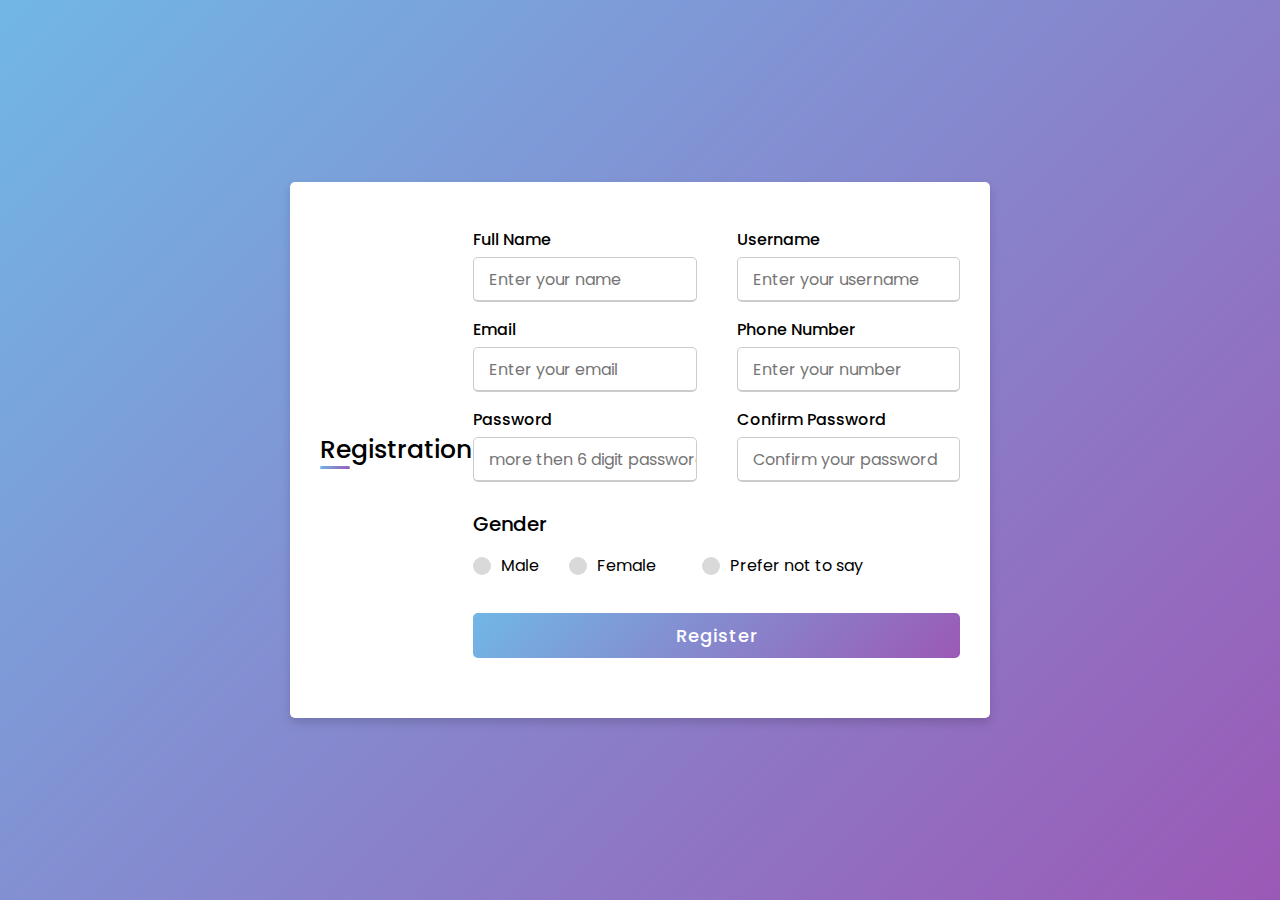
<file: tourism/amar bankura/book.html>
<!DOCTYPE html>
<!-- Created By CodingLab - www.codinglabweb.com -->
<html lang="en" dir="ltr">
  <head>
    <meta charset="UTF-8">
    <!---<title> Responsive Registration Form | CodingLab </title>--->
    <link rel="stylesheet" href="CSS/book.css">
     <meta name="viewport" content="width=device-width, initial-scale=1.0">

     <script>
    function valid(){
      var name=document.frm.n.value;
      var password=document.frm.pass.value;
      var rent=document.frm.rep.value;
      if(password==""||password.length<6){
        alert("Please enter valid password ");
        return false;
      }
      if(rent==""){
        alert("Renter the password");
        return false;
      }
      if(!(password===rent)){
        alert("Wrong password is entered second time");
        return false;
      }
    }
  </script>
   </head>
<body class="centr">
  <div class="container">
    <div class="title">Registration</div>
    <div class="content">
      <form action="#" name="frm" method="post" onsubmit="return valid()">
        <div class="user-details">
          <div class="input-box">
            <span class="details">Full Name</span>
            <input type="text" name="n" placeholder="Enter your name" required>
          </div>
          <div class="input-box">
            <span class="details">Username</span>
            <input type="text" placeholder="Enter your username" required>
          </div>
          <div class="input-box">
            <span class="details">Email</span>
            <input type="text" placeholder="Enter your email" required>
          </div>
          <div class="input-box">
            <span class="details">Phone Number</span>
            <input type="text" placeholder="Enter your number" required>
          </div>
          <div class="input-box">
            <span class="details">Password</span>
            <input type="password" name="pass" placeholder="more then 6 digit password" required>
          </div>
          <div class="input-box">
            <span class="details">Confirm Password</span>
            <input type="password" name="rep" placeholder="Confirm your password" required>
          </div>
        </div>
        <div class="gender-details">
          <input type="radio" name="gender" id="dot-1">
          <input type="radio" name="gender" id="dot-2">
          <input type="radio" name="gender" id="dot-3">
          <span></span>
          <span></span>
          <span class="gender-title">Gender</span>
          <div class="category">
            <label for="dot-1">
            <span class="dot one"></span>
            <span></span>
            <span class="gender">Male</span>
          </label>
          <span></span>
          <label for="dot-2">
            <span class="dot two"></span>
            <span class="gender">Female</span>
          </label>
          <span></span>
          <span></span>
          <label for="dot-3">
            <span class="dot three"></span>
            <span class="gender">Prefer not to say</span>
            </label>
          </div>
        </div>
        <div class="button">
          <input type="submit" value="Register">
        </div>
      </form>
    </div>
  </div>

</body>
</html>
</file>
<file: tourism/amar bankura/CSS/book.css>
@import url('https://fonts.googleapis.com/css2?family=Poppins:wght@200;300;400;500;600;700&display=swap');
*{
  margin: 0;
  padding: 0;
  box-sizing: border-box;
  font-family: 'Poppins',sans-serif;
}
body{
  height: 100vh;
  display: flex;
  justify-content: center;
  align-items: center;
  padding: 10px;
  background: linear-gradient(135deg, #71b7e6, #9b59b6);
}
.container{
  max-width: 700px;
  width: 100%;
  background-color: #fff;
  padding: 25px 30px;
  border-radius: 5px;
  box-shadow: 0 5px 10px rgba(0,0,0,0.15);
}
.container .title{
  font-size: 25px;
  font-weight: 500;
  position: relative;
}
.container .title::before{
  content: "";
  position: absolute;
  left: 0;
  bottom: 0;
  height: 3px;
  width: 30px;
  border-radius: 5px;
  background: linear-gradient(135deg, #71b7e6, #9b59b6);
}
.content form .user-details{
  display: flex;
  flex-wrap: wrap;
  justify-content: space-between;
  margin: 20px 0 12px 0;
}
form .user-details .input-box{
  margin-bottom: 15px;
  width: calc(100% / 2 - 20px);
}
form .input-box span.details{
  display: block;
  font-weight: 500;
  margin-bottom: 5px;
}
.user-details .input-box input{
  height: 45px;
  width: 100%;
  outline: none;
  font-size: 16px;
  border-radius: 5px;
  padding-left: 15px;
  border: 1px solid #ccc;
  border-bottom-width: 2px;
  transition: all 0.3s ease;
}
.user-details .input-box input:focus,
.user-details .input-box input:valid{
  border-color: #9b59b6;
}
 form .gender-details .gender-title{
  font-size: 20px;
  font-weight: 500;
 }
 form .category{
   display: flex;
   width: 80%;
   margin: 14px 0 ;
   justify-content: space-between;
 }
 form .category label{
   display: flex;
   align-items: center;
   cursor: pointer;
 }
 form .category label .dot{
  height: 18px;
  width: 18px;
  border-radius: 50%;
  margin-right: 10px;
  background: #d9d9d9;
  border: 5px solid transparent;
  transition: all 0.3s ease;
}
 #dot-1:checked ~ .category label .one,
 #dot-2:checked ~ .category label .two,
 #dot-3:checked ~ .category label .three{
   background: #9b59b6;
   border-color: #d9d9d9;
 }
 form input[type="radio"]{
   display: none;
 }
 form .button{
   height: 45px;
   margin: 35px 0
 }
 form .button input{
   height: 100%;
   width: 100%;
   border-radius: 5px;
   border: none;
   color: #fff;
   font-size: 18px;
   font-weight: 500;
   letter-spacing: 1px;
   cursor: pointer;
   transition: all 0.3s ease;
   background: linear-gradient(135deg, #71b7e6, #9b59b6);
 }
 form .button input:hover{
  /* transform: scale(0.99); */
  background: linear-gradient(-135deg, #71b7e6, #9b59b6);
  }
 @media(max-width: 584px){
 .container{
  max-width: 100%;
}
form .user-details .input-box{
    margin-bottom: 15px;
    width: 100%;
  }
  form .category{
    width: 100%;
  }
  .content form .user-details{
    max-height: 300px;
    overflow-y: scroll;
  }
  .user-details::-webkit-scrollbar{
    width: 5px;
  }
  }
  @media(max-width: 459px){
  .container .content .category{
    flex-direction: column;
  }
}
.container{
  display: flex;
  align-items: center;
  justify-content: center;
}
</file>
